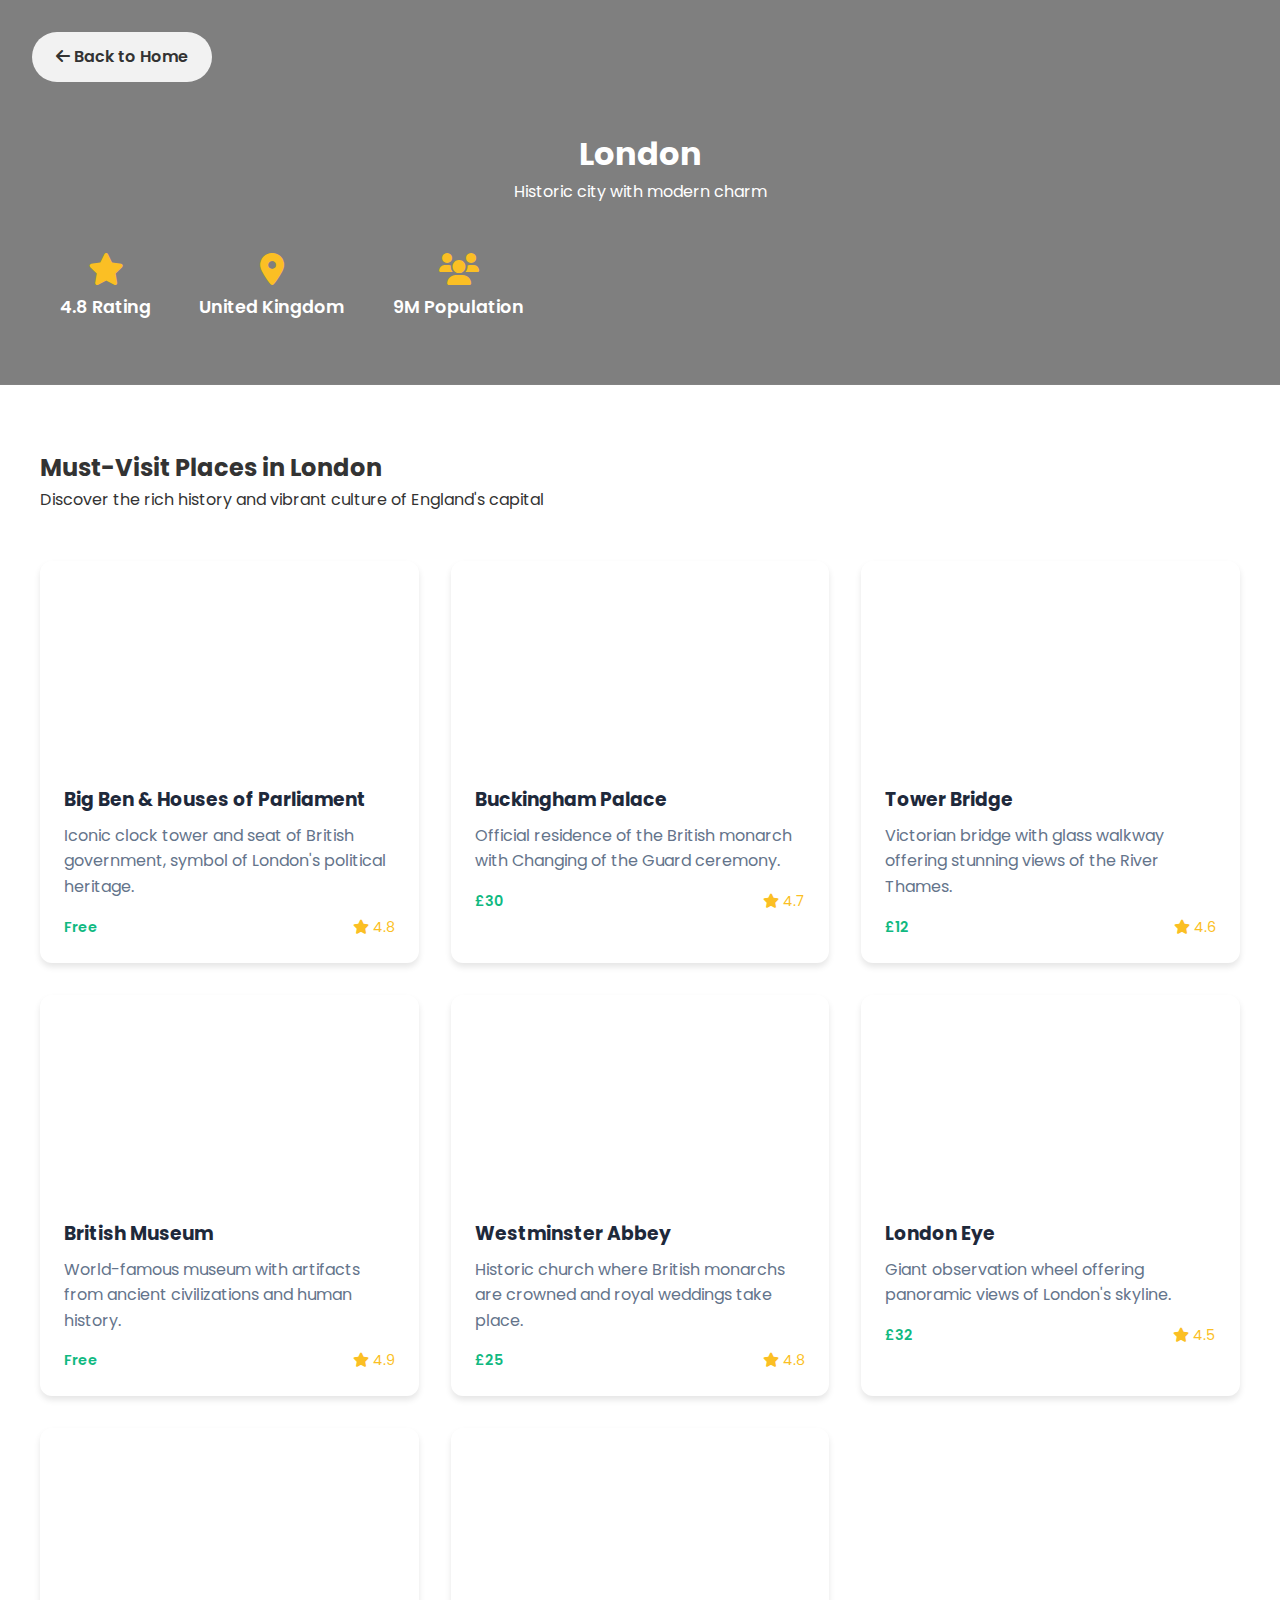
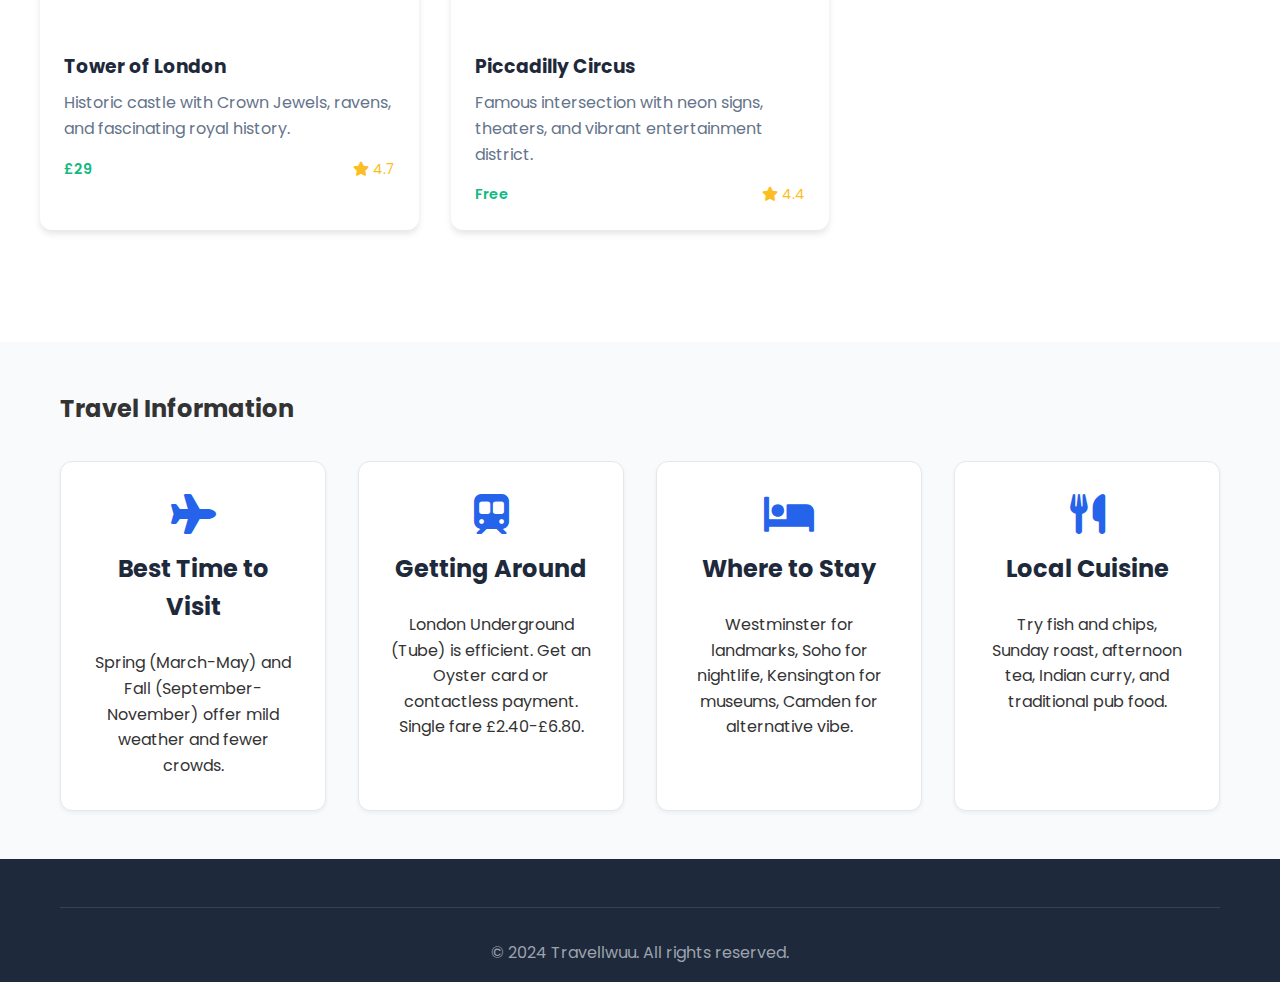
<file: london.html>
<!DOCTYPE html>
<html lang="en">
<head>
    <meta charset="UTF-8">
    <meta name="viewport" content="width=device-width, initial-scale=1.0">
    <title>London - Travellwuu</title>
    <link rel="stylesheet" href="../styles.css">
    <link href="https://fonts.googleapis.com/css2?family=Poppins:wght@300;400;500;600;700&display=swap" rel="stylesheet">
    <link rel="stylesheet" href="https://cdnjs.cloudflare.com/ajax/libs/font-awesome/6.0.0/css/all.min.css">
    <style>
        .destination-hero {
            background: linear-gradient(rgba(0,0,0,0.5), rgba(0,0,0,0.5)), 
                        url('https://images.unsplash.com/photo-1513635269975-59663e0ac1ad?w=1200&h=600&fit=crop');
            background-size: cover;
            background-position: center;
            color: white;
            padding: 8rem 0 4rem;
            text-align: center;
        }
        
        .back-btn {
            position: absolute;
            top: 2rem;
            left: 2rem;
            background: rgba(255,255,255,0.9);
            color: #333;
            padding: 0.75rem 1.5rem;
            border-radius: 25px;
            text-decoration: none;
            font-weight: 600;
            transition: all 0.3s ease;
        }
        
        .back-btn:hover {
            background: white;
            transform: translateY(-2px);
        }
        
        .places-grid {
            display: grid;
            grid-template-columns: repeat(auto-fit, minmax(300px, 1fr));
            gap: 2rem;
            margin: 3rem 0;
        }
        
        .place-card {
            background: white;
            border-radius: 12px;
            overflow: hidden;
            box-shadow: 0 4px 6px rgba(0,0,0,0.1);
            transition: transform 0.3s ease;
        }
        
        .place-card:hover {
            transform: translateY(-5px);
        }
        
        .place-image {
            height: 200px;
            background-size: cover;
            background-position: center;
        }
        
        .place-content {
            padding: 1.5rem;
        }
        
        .place-content h3 {
            color: #1e293b;
            margin-bottom: 0.5rem;
        }
        
        .place-content p {
            color: #64748b;
            margin-bottom: 1rem;
        }
        
        .place-meta {
            display: flex;
            justify-content: space-between;
            align-items: center;
            font-size: 0.9rem;
        }
        
        .price {
            color: #10b981;
            font-weight: 600;
        }
        
        .rating {
            color: #fbbf24;
        }
        
        .info-section {
            background: #f8fafc;
            padding: 3rem 0;
        }
        
        .info-grid {
            display: grid;
            grid-template-columns: repeat(auto-fit, minmax(250px, 1fr));
            gap: 2rem;
            margin-top: 2rem;
        }
        
        .info-card {
            background: white;
            padding: 2rem;
            border-radius: 12px;
            text-align: center;
            box-shadow: 0 2px 4px rgba(0,0,0,0.05);
        }
        
        .info-card i {
            font-size: 2.5rem;
            color: #2563eb;
            margin-bottom: 1rem;
        }
    </style>
</head>
<body>
    <div class="destination-hero">
        <a href="../index.html" class="back-btn">
            <i class="fas fa-arrow-left"></i> Back to Home
        </a>
        <div class="container">
            <h1>London</h1>
            <p>Historic city with modern charm</p>
            <div class="hero-stats">
                <div class="stat">
                    <i class="fas fa-star"></i>
                    <span>4.8 Rating</span>
                </div>
                <div class="stat">
                    <i class="fas fa-map-marker-alt"></i>
                    <span>United Kingdom</span>
                </div>
                <div class="stat">
                    <i class="fas fa-users"></i>
                    <span>9M Population</span>
                </div>
            </div>
        </div>
    </div>

    <section class="container" style="padding: 4rem 0;">
        <h2>Must-Visit Places in London</h2>
        <p>Discover the rich history and vibrant culture of England's capital</p>
        
        <div class="places-grid">
            <div class="place-card">
                <div class="place-image" style="background-image: url('https://images.unsplash.com/photo-1513635269975-59663e0ac1ad?w=400&h=300&fit=crop');"></div>
                <div class="place-content">
                    <h3>Big Ben & Houses of Parliament</h3>
                    <p>Iconic clock tower and seat of British government, symbol of London's political heritage.</p>
                    <div class="place-meta">
                        <span class="price">Free</span>
                        <span class="rating"><i class="fas fa-star"></i> 4.8</span>
                    </div>
                </div>
            </div>

            <div class="place-card">
                <div class="place-image" style="background-image: url('https://images.unsplash.com/photo-1502602898534-47d1c0c0b131?w=400&h=300&fit=crop');"></div>
                <div class="place-content">
                    <h3>Buckingham Palace</h3>
                    <p>Official residence of the British monarch with Changing of the Guard ceremony.</p>
                    <div class="place-meta">
                        <span class="price">£30</span>
                        <span class="rating"><i class="fas fa-star"></i> 4.7</span>
                    </div>
                </div>
            </div>

            <div class="place-card">
                <div class="place-image" style="background-image: url('https://images.unsplash.com/photo-1540959733332-eab4deabeeaf?w=400&h=300&fit=crop');"></div>
                <div class="place-content">
                    <h3>Tower Bridge</h3>
                    <p>Victorian bridge with glass walkway offering stunning views of the River Thames.</p>
                    <div class="place-meta">
                        <span class="price">£12</span>
                        <span class="rating"><i class="fas fa-star"></i> 4.6</span>
                    </div>
                </div>
            </div>

            <div class="place-card">
                <div class="place-image" style="background-image: url('https://images.unsplash.com/photo-1499856871958-5b9627545d1a?w=400&h=300&fit=crop');"></div>
                <div class="place-content">
                    <h3>British Museum</h3>
                    <p>World-famous museum with artifacts from ancient civilizations and human history.</p>
                    <div class="place-meta">
                        <span class="price">Free</span>
                        <span class="rating"><i class="fas fa-star"></i> 4.9</span>
                    </div>
                </div>
            </div>

            <div class="place-card">
                <div class="place-image" style="background-image: url('https://images.unsplash.com/photo-1506905925346-21bda4d32df4?w=400&h=300&fit=crop');"></div>
                <div class="place-content">
                    <h3>Westminster Abbey</h3>
                    <p>Historic church where British monarchs are crowned and royal weddings take place.</p>
                    <div class="place-meta">
                        <span class="price">£25</span>
                        <span class="rating"><i class="fas fa-star"></i> 4.8</span>
                    </div>
                </div>
            </div>

            <div class="place-card">
                <div class="place-image" style="background-image: url('https://images.unsplash.com/photo-1511739001486-6bfe10ce785f?w=400&h=300&fit=crop');"></div>
                <div class="place-content">
                    <h3>London Eye</h3>
                    <p>Giant observation wheel offering panoramic views of London's skyline.</p>
                    <div class="place-meta">
                        <span class="price">£32</span>
                        <span class="rating"><i class="fas fa-star"></i> 4.5</span>
                    </div>
                </div>
            </div>

            <div class="place-card">
                <div class="place-image" style="background-image: url('https://images.unsplash.com/photo-1541961017774-22349e4a1262?w=400&h=300&fit=crop');"></div>
                <div class="place-content">
                    <h3>Tower of London</h3>
                    <p>Historic castle with Crown Jewels, ravens, and fascinating royal history.</p>
                    <div class="place-meta">
                        <span class="price">£29</span>
                        <span class="rating"><i class="fas fa-star"></i> 4.7</span>
                    </div>
                </div>
            </div>

            <div class="place-card">
                <div class="place-image" style="background-image: url('https://images.unsplash.com/photo-1499856871958-5b9627545d1a?w=400&h=300&fit=crop');"></div>
                <div class="place-content">
                    <h3>Piccadilly Circus</h3>
                    <p>Famous intersection with neon signs, theaters, and vibrant entertainment district.</p>
                    <div class="place-meta">
                        <span class="price">Free</span>
                        <span class="rating"><i class="fas fa-star"></i> 4.4</span>
                    </div>
                </div>
            </div>
        </div>
    </section>

    <section class="info-section">
        <div class="container">
            <h2>Travel Information</h2>
            <div class="info-grid">
                <div class="info-card">
                    <i class="fas fa-plane"></i>
                    <h3>Best Time to Visit</h3>
                    <p>Spring (March-May) and Fall (September-November) offer mild weather and fewer crowds.</p>
                </div>
                <div class="info-card">
                    <i class="fas fa-subway"></i>
                    <h3>Getting Around</h3>
                    <p>London Underground (Tube) is efficient. Get an Oyster card or contactless payment. Single fare £2.40-£6.80.</p>
                </div>
                <div class="info-card">
                    <i class="fas fa-bed"></i>
                    <h3>Where to Stay</h3>
                    <p>Westminster for landmarks, Soho for nightlife, Kensington for museums, Camden for alternative vibe.</p>
                </div>
                <div class="info-card">
                    <i class="fas fa-utensils"></i>
                    <h3>Local Cuisine</h3>
                    <p>Try fish and chips, Sunday roast, afternoon tea, Indian curry, and traditional pub food.</p>
                </div>
            </div>
        </div>
    </section>

    <footer class="footer">
        <div class="container">
            <div class="footer-bottom">
                <p>&copy; 2024 Travellwuu. All rights reserved.</p>
            </div>
        </div>
    </footer>
</body>
</html>
</file>
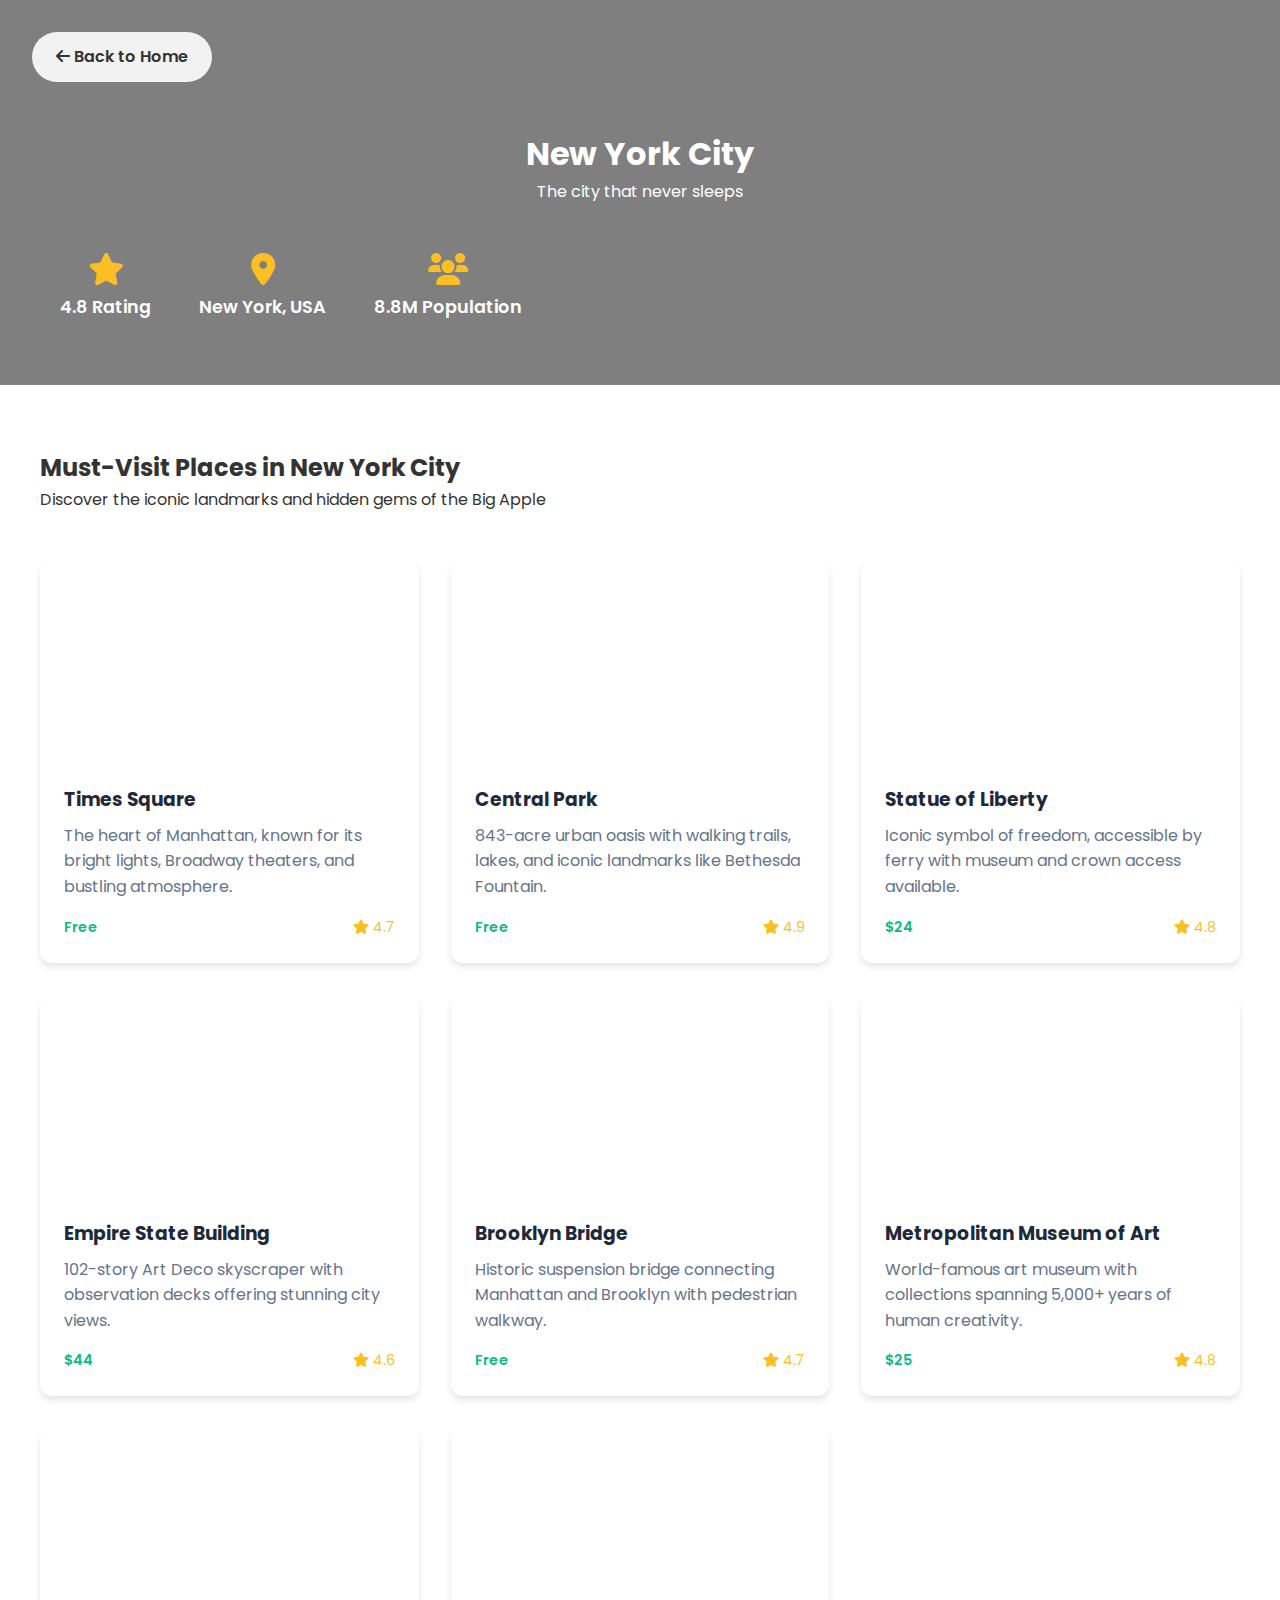
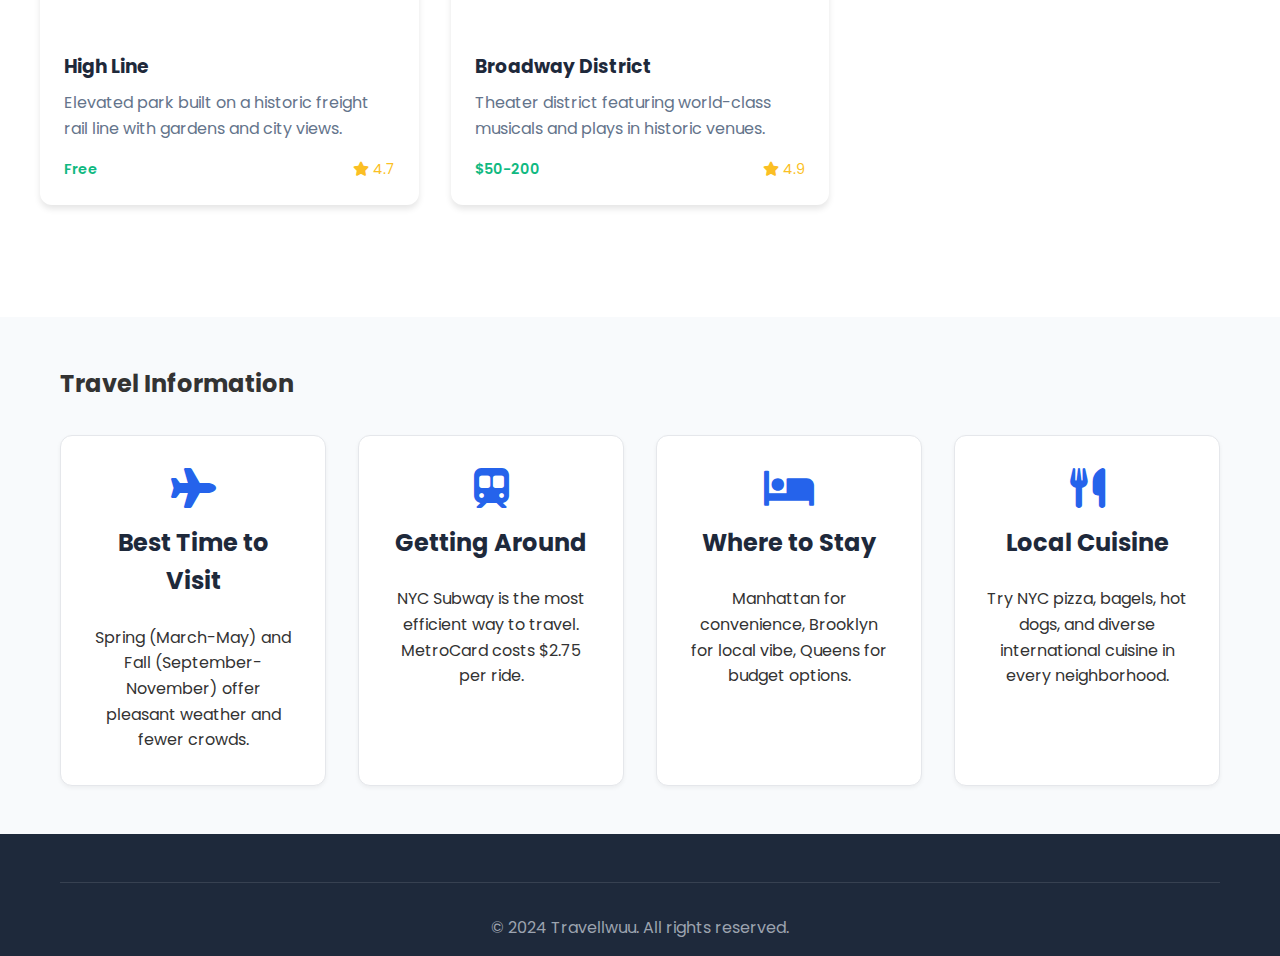
<file: new-york.html>
<!DOCTYPE html>
<html lang="en">
<head>
    <meta charset="UTF-8">
    <meta name="viewport" content="width=device-width, initial-scale=1.0">
    <title>New York City - Travellwuu</title>
    <link rel="stylesheet" href="../styles.css">
    <link href="https://fonts.googleapis.com/css2?family=Poppins:wght@300;400;500;600;700&display=swap" rel="stylesheet">
    <link rel="stylesheet" href="https://cdnjs.cloudflare.com/ajax/libs/font-awesome/6.0.0/css/all.min.css">
    <style>
        .destination-hero {
            background: linear-gradient(rgba(0,0,0,0.5), rgba(0,0,0,0.5)), 
                        url('https://images.unsplash.com/photo-1496442226666-8d4d0e62e6e9?w=1200&h=600&fit=crop');
            background-size: cover;
            background-position: center;
            color: white;
            padding: 8rem 0 4rem;
            text-align: center;
        }
        
        .back-btn {
            position: absolute;
            top: 2rem;
            left: 2rem;
            background: rgba(255,255,255,0.9);
            color: #333;
            padding: 0.75rem 1.5rem;
            border-radius: 25px;
            text-decoration: none;
            font-weight: 600;
            transition: all 0.3s ease;
        }
        
        .back-btn:hover {
            background: white;
            transform: translateY(-2px);
        }
        
        .places-grid {
            display: grid;
            grid-template-columns: repeat(auto-fit, minmax(300px, 1fr));
            gap: 2rem;
            margin: 3rem 0;
        }
        
        .place-card {
            background: white;
            border-radius: 12px;
            overflow: hidden;
            box-shadow: 0 4px 6px rgba(0,0,0,0.1);
            transition: transform 0.3s ease;
        }
        
        .place-card:hover {
            transform: translateY(-5px);
        }
        
        .place-image {
            height: 200px;
            background-size: cover;
            background-position: center;
        }
        
        .place-content {
            padding: 1.5rem;
        }
        
        .place-content h3 {
            color: #1e293b;
            margin-bottom: 0.5rem;
        }
        
        .place-content p {
            color: #64748b;
            margin-bottom: 1rem;
        }
        
        .place-meta {
            display: flex;
            justify-content: space-between;
            align-items: center;
            font-size: 0.9rem;
        }
        
        .price {
            color: #10b981;
            font-weight: 600;
        }
        
        .rating {
            color: #fbbf24;
        }
        
        .info-section {
            background: #f8fafc;
            padding: 3rem 0;
        }
        
        .info-grid {
            display: grid;
            grid-template-columns: repeat(auto-fit, minmax(250px, 1fr));
            gap: 2rem;
            margin-top: 2rem;
        }
        
        .info-card {
            background: white;
            padding: 2rem;
            border-radius: 12px;
            text-align: center;
            box-shadow: 0 2px 4px rgba(0,0,0,0.05);
        }
        
        .info-card i {
            font-size: 2.5rem;
            color: #2563eb;
            margin-bottom: 1rem;
        }
    </style>
</head>
<body>
    <div class="destination-hero">
        <a href="../index.html" class="back-btn">
            <i class="fas fa-arrow-left"></i> Back to Home
        </a>
        <div class="container">
            <h1>New York City</h1>
            <p>The city that never sleeps</p>
            <div class="hero-stats">
                <div class="stat">
                    <i class="fas fa-star"></i>
                    <span>4.8 Rating</span>
                </div>
                <div class="stat">
                    <i class="fas fa-map-marker-alt"></i>
                    <span>New York, USA</span>
                </div>
                <div class="stat">
                    <i class="fas fa-users"></i>
                    <span>8.8M Population</span>
                </div>
            </div>
        </div>
    </div>

    <section class="container" style="padding: 4rem 0;">
        <h2>Must-Visit Places in New York City</h2>
        <p>Discover the iconic landmarks and hidden gems of the Big Apple</p>
        
        <div class="places-grid">
            <div class="place-card">
                <div class="place-image" style="background-image: url('https://images.unsplash.com/photo-1496442226666-8d4d0e62e6e9?w=400&h=300&fit=crop');"></div>
                <div class="place-content">
                    <h3>Times Square</h3>
                    <p>The heart of Manhattan, known for its bright lights, Broadway theaters, and bustling atmosphere.</p>
                    <div class="place-meta">
                        <span class="price">Free</span>
                        <span class="rating"><i class="fas fa-star"></i> 4.7</span>
                    </div>
                </div>
            </div>

            <div class="place-card">
                <div class="place-image" style="background-image: url('https://images.unsplash.com/photo-1502602898534-47d1c0c0b131?w=400&h=300&fit=crop');"></div>
                <div class="place-content">
                    <h3>Central Park</h3>
                    <p>843-acre urban oasis with walking trails, lakes, and iconic landmarks like Bethesda Fountain.</p>
                    <div class="place-meta">
                        <span class="price">Free</span>
                        <span class="rating"><i class="fas fa-star"></i> 4.9</span>
                    </div>
                </div>
            </div>

            <div class="place-card">
                <div class="place-image" style="background-image: url('https://images.unsplash.com/photo-1552832230-c0197dd311b5?w=400&h=300&fit=crop');"></div>
                <div class="place-content">
                    <h3>Statue of Liberty</h3>
                    <p>Iconic symbol of freedom, accessible by ferry with museum and crown access available.</p>
                    <div class="place-meta">
                        <span class="price">$24</span>
                        <span class="rating"><i class="fas fa-star"></i> 4.8</span>
                    </div>
                </div>
            </div>

            <div class="place-card">
                <div class="place-image" style="background-image: url('https://images.unsplash.com/photo-1513635269975-59663e0ac1ad?w=400&h=300&fit=crop');"></div>
                <div class="place-content">
                    <h3>Empire State Building</h3>
                    <p>102-story Art Deco skyscraper with observation decks offering stunning city views.</p>
                    <div class="place-meta">
                        <span class="price">$44</span>
                        <span class="rating"><i class="fas fa-star"></i> 4.6</span>
                    </div>
                </div>
            </div>

            <div class="place-card">
                <div class="place-image" style="background-image: url('https://images.unsplash.com/photo-1540959733332-eab4deabeeaf?w=400&h=300&fit=crop');"></div>
                <div class="place-content">
                    <h3>Brooklyn Bridge</h3>
                    <p>Historic suspension bridge connecting Manhattan and Brooklyn with pedestrian walkway.</p>
                    <div class="place-meta">
                        <span class="price">Free</span>
                        <span class="rating"><i class="fas fa-star"></i> 4.7</span>
                    </div>
                </div>
            </div>

            <div class="place-card">
                <div class="place-image" style="background-image: url('https://images.unsplash.com/photo-1506973035872-a4ec16b8e8d9?w=400&h=300&fit=crop');"></div>
                <div class="place-content">
                    <h3>Metropolitan Museum of Art</h3>
                    <p>World-famous art museum with collections spanning 5,000+ years of human creativity.</p>
                    <div class="place-meta">
                        <span class="price">$25</span>
                        <span class="rating"><i class="fas fa-star"></i> 4.8</span>
                    </div>
                </div>
            </div>

            <div class="place-card">
                <div class="place-image" style="background-image: url('https://images.unsplash.com/photo-1512453979798-5ea266f8880c?w=400&h=300&fit=crop');"></div>
                <div class="place-content">
                    <h3>High Line</h3>
                    <p>Elevated park built on a historic freight rail line with gardens and city views.</p>
                    <div class="place-meta">
                        <span class="price">Free</span>
                        <span class="rating"><i class="fas fa-star"></i> 4.7</span>
                    </div>
                </div>
            </div>

            <div class="place-card">
                <div class="place-image" style="background-image: url('https://images.unsplash.com/photo-1488646953014-85cb44e25828?w=400&h=300&fit=crop');"></div>
                <div class="place-content">
                    <h3>Broadway District</h3>
                    <p>Theater district featuring world-class musicals and plays in historic venues.</p>
                    <div class="place-meta">
                        <span class="price">$50-200</span>
                        <span class="rating"><i class="fas fa-star"></i> 4.9</span>
                    </div>
                </div>
            </div>
        </div>
    </section>

    <section class="info-section">
        <div class="container">
            <h2>Travel Information</h2>
            <div class="info-grid">
                <div class="info-card">
                    <i class="fas fa-plane"></i>
                    <h3>Best Time to Visit</h3>
                    <p>Spring (March-May) and Fall (September-November) offer pleasant weather and fewer crowds.</p>
                </div>
                <div class="info-card">
                    <i class="fas fa-subway"></i>
                    <h3>Getting Around</h3>
                    <p>NYC Subway is the most efficient way to travel. MetroCard costs $2.75 per ride.</p>
                </div>
                <div class="info-card">
                    <i class="fas fa-bed"></i>
                    <h3>Where to Stay</h3>
                    <p>Manhattan for convenience, Brooklyn for local vibe, Queens for budget options.</p>
                </div>
                <div class="info-card">
                    <i class="fas fa-utensils"></i>
                    <h3>Local Cuisine</h3>
                    <p>Try NYC pizza, bagels, hot dogs, and diverse international cuisine in every neighborhood.</p>
                </div>
            </div>
        </div>
    </section>

    <footer class="footer">
        <div class="container">
            <div class="footer-bottom">
                <p>&copy; 2024 Travellwuu. All rights reserved.</p>
            </div>
        </div>
    </footer>
</body>
</html>
</file>
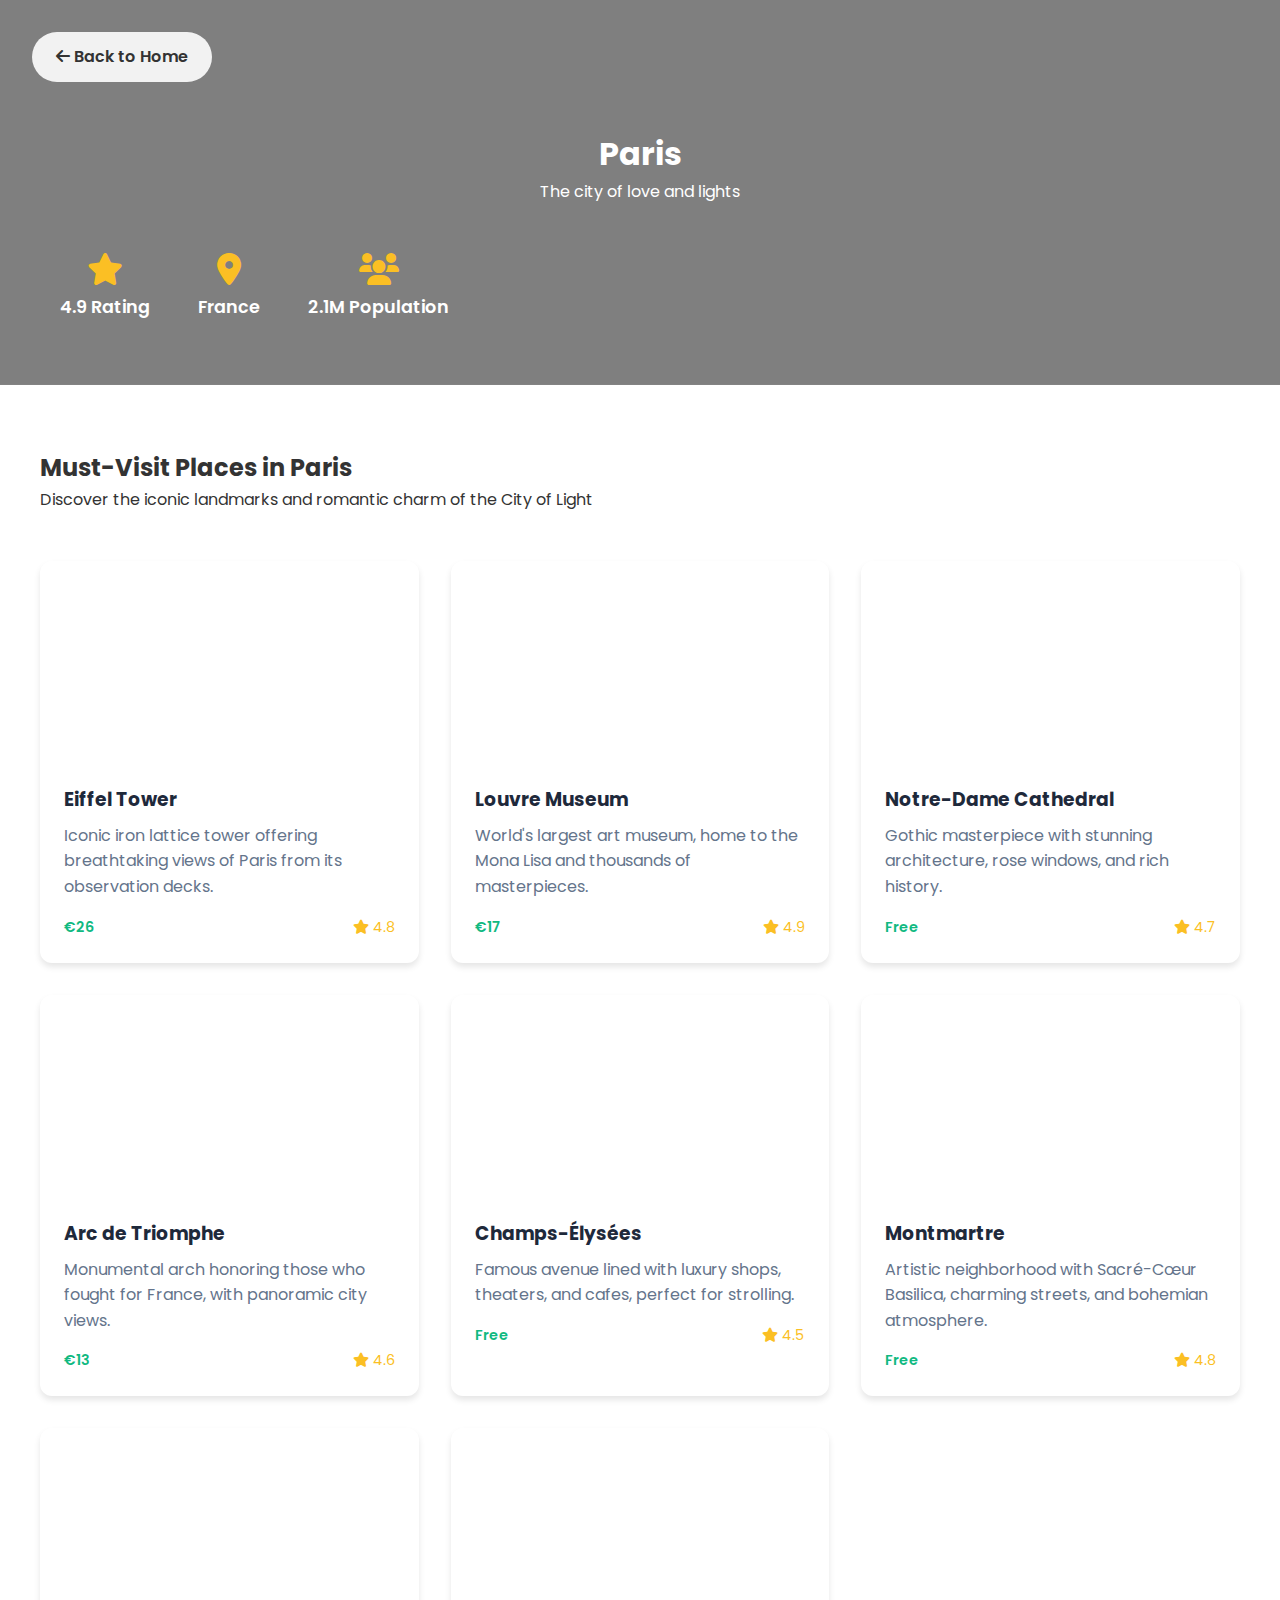
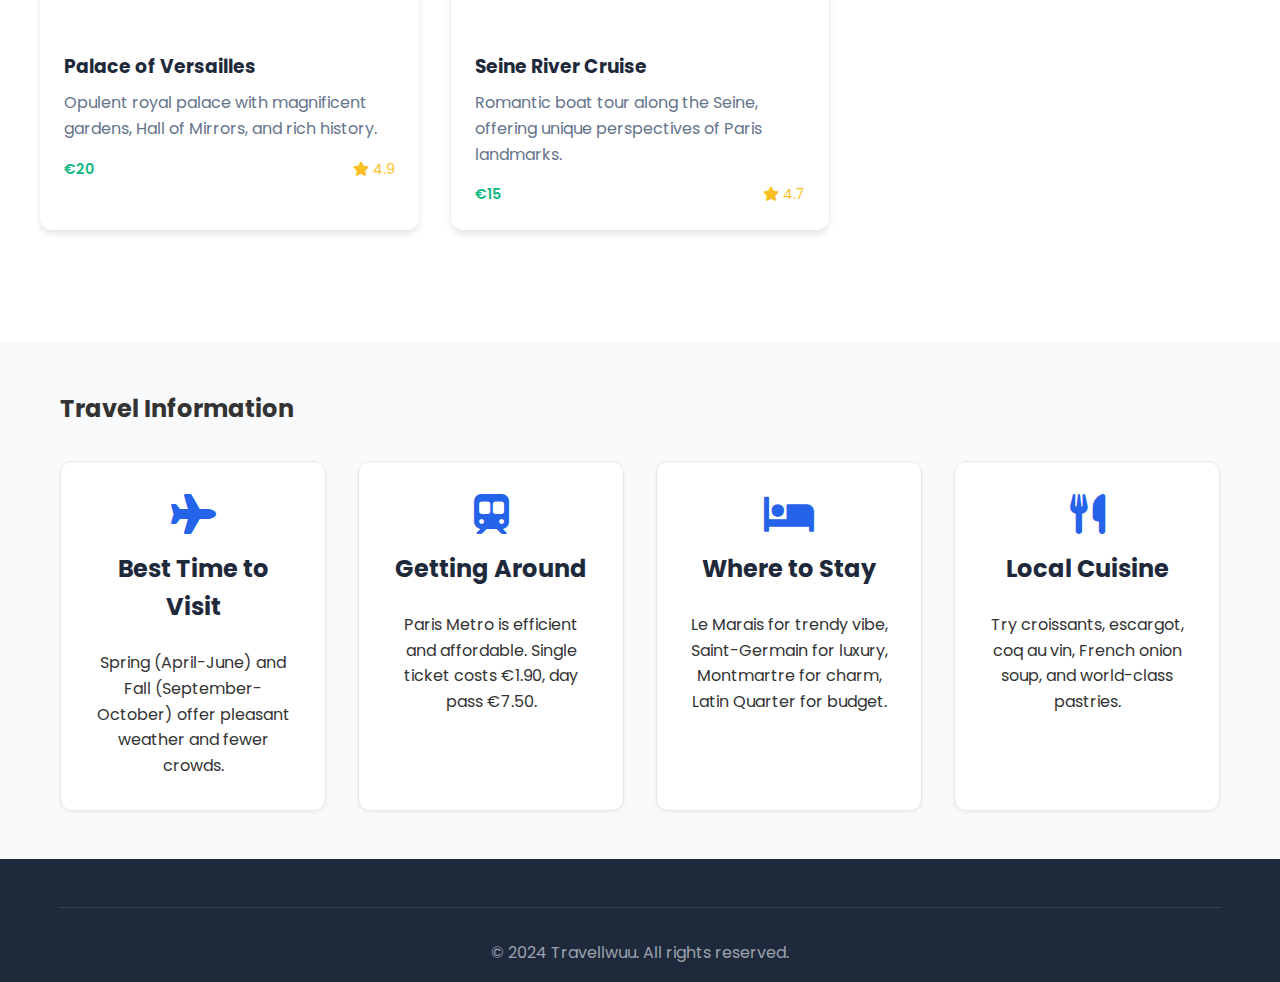
<file: paris.html>
<!DOCTYPE html>
<html lang="en">
<head>
    <meta charset="UTF-8">
    <meta name="viewport" content="width=device-width, initial-scale=1.0">
    <title>Paris - Travellwuu</title>
    <link rel="stylesheet" href="../styles.css">
    <link href="https://fonts.googleapis.com/css2?family=Poppins:wght@300;400;500;600;700&display=swap" rel="stylesheet">
    <link rel="stylesheet" href="https://cdnjs.cloudflare.com/ajax/libs/font-awesome/6.0.0/css/all.min.css">
    <style>
        .destination-hero {
            background: linear-gradient(rgba(0,0,0,0.5), rgba(0,0,0,0.5)), 
                        url('https://images.unsplash.com/photo-1502602898534-47d1c0c0b131?w=1200&h=600&fit=crop');
            background-size: cover;
            background-position: center;
            color: white;
            padding: 8rem 0 4rem;
            text-align: center;
        }
        
        .back-btn {
            position: absolute;
            top: 2rem;
            left: 2rem;
            background: rgba(255,255,255,0.9);
            color: #333;
            padding: 0.75rem 1.5rem;
            border-radius: 25px;
            text-decoration: none;
            font-weight: 600;
            transition: all 0.3s ease;
        }
        
        .back-btn:hover {
            background: white;
            transform: translateY(-2px);
        }
        
        .places-grid {
            display: grid;
            grid-template-columns: repeat(auto-fit, minmax(300px, 1fr));
            gap: 2rem;
            margin: 3rem 0;
        }
        
        .place-card {
            background: white;
            border-radius: 12px;
            overflow: hidden;
            box-shadow: 0 4px 6px rgba(0,0,0,0.1);
            transition: transform 0.3s ease;
        }
        
        .place-card:hover {
            transform: translateY(-5px);
        }
        
        .place-image {
            height: 200px;
            background-size: cover;
            background-position: center;
        }
        
        .place-content {
            padding: 1.5rem;
        }
        
        .place-content h3 {
            color: #1e293b;
            margin-bottom: 0.5rem;
        }
        
        .place-content p {
            color: #64748b;
            margin-bottom: 1rem;
        }
        
        .place-meta {
            display: flex;
            justify-content: space-between;
            align-items: center;
            font-size: 0.9rem;
        }
        
        .price {
            color: #10b981;
            font-weight: 600;
        }
        
        .rating {
            color: #fbbf24;
        }
        
        .info-section {
            background: #f8fafc;
            padding: 3rem 0;
        }
        
        .info-grid {
            display: grid;
            grid-template-columns: repeat(auto-fit, minmax(250px, 1fr));
            gap: 2rem;
            margin-top: 2rem;
        }
        
        .info-card {
            background: white;
            padding: 2rem;
            border-radius: 12px;
            text-align: center;
            box-shadow: 0 2px 4px rgba(0,0,0,0.05);
        }
        
        .info-card i {
            font-size: 2.5rem;
            color: #2563eb;
            margin-bottom: 1rem;
        }
    </style>
</head>
<body>
    <div class="destination-hero">
        <a href="../index.html" class="back-btn">
            <i class="fas fa-arrow-left"></i> Back to Home
        </a>
        <div class="container">
            <h1>Paris</h1>
            <p>The city of love and lights</p>
            <div class="hero-stats">
                <div class="stat">
                    <i class="fas fa-star"></i>
                    <span>4.9 Rating</span>
                </div>
                <div class="stat">
                    <i class="fas fa-map-marker-alt"></i>
                    <span>France</span>
                </div>
                <div class="stat">
                    <i class="fas fa-users"></i>
                    <span>2.1M Population</span>
                </div>
            </div>
        </div>
    </div>

    <section class="container" style="padding: 4rem 0;">
        <h2>Must-Visit Places in Paris</h2>
        <p>Discover the iconic landmarks and romantic charm of the City of Light</p>
        
        <div class="places-grid">
            <div class="place-card">
                <div class="place-image" style="background-image: url('https://images.unsplash.com/photo-1511739001486-6bfe10ce785f?w=400&h=300&fit=crop');"></div>
                <div class="place-content">
                    <h3>Eiffel Tower</h3>
                    <p>Iconic iron lattice tower offering breathtaking views of Paris from its observation decks.</p>
                    <div class="place-meta">
                        <span class="price">€26</span>
                        <span class="rating"><i class="fas fa-star"></i> 4.8</span>
                    </div>
                </div>
            </div>

            <div class="place-card">
                <div class="place-image" style="background-image: url('https://images.unsplash.com/photo-1541961017774-22349e4a1262?w=400&h=300&fit=crop');"></div>
                <div class="place-content">
                    <h3>Louvre Museum</h3>
                    <p>World's largest art museum, home to the Mona Lisa and thousands of masterpieces.</p>
                    <div class="place-meta">
                        <span class="price">€17</span>
                        <span class="rating"><i class="fas fa-star"></i> 4.9</span>
                    </div>
                </div>
            </div>

            <div class="place-card">
                <div class="place-image" style="background-image: url('https://images.unsplash.com/photo-1502602898534-47d1c0c0b131?w=400&h=300&fit=crop');"></div>
                <div class="place-content">
                    <h3>Notre-Dame Cathedral</h3>
                    <p>Gothic masterpiece with stunning architecture, rose windows, and rich history.</p>
                    <div class="place-meta">
                        <span class="price">Free</span>
                        <span class="rating"><i class="fas fa-star"></i> 4.7</span>
                    </div>
                </div>
            </div>

            <div class="place-card">
                <div class="place-image" style="background-image: url('https://images.unsplash.com/photo-1499856871958-5b9627545d1a?w=400&h=300&fit=crop');"></div>
                <div class="place-content">
                    <h3>Arc de Triomphe</h3>
                    <p>Monumental arch honoring those who fought for France, with panoramic city views.</p>
                    <div class="place-meta">
                        <span class="price">€13</span>
                        <span class="rating"><i class="fas fa-star"></i> 4.6</span>
                    </div>
                </div>
            </div>

            <div class="place-card">
                <div class="place-image" style="background-image: url('https://images.unsplash.com/photo-1506905925346-21bda4d32df4?w=400&h=300&fit=crop');"></div>
                <div class="place-content">
                    <h3>Champs-Élysées</h3>
                    <p>Famous avenue lined with luxury shops, theaters, and cafes, perfect for strolling.</p>
                    <div class="place-meta">
                        <span class="price">Free</span>
                        <span class="rating"><i class="fas fa-star"></i> 4.5</span>
                    </div>
                </div>
            </div>

            <div class="place-card">
                <div class="place-image" style="background-image: url('https://images.unsplash.com/photo-1511739001486-6bfe10ce785f?w=400&h=300&fit=crop');"></div>
                <div class="place-content">
                    <h3>Montmartre</h3>
                    <p>Artistic neighborhood with Sacré-Cœur Basilica, charming streets, and bohemian atmosphere.</p>
                    <div class="place-meta">
                        <span class="price">Free</span>
                        <span class="rating"><i class="fas fa-star"></i> 4.8</span>
                    </div>
                </div>
            </div>

            <div class="place-card">
                <div class="place-image" style="background-image: url('https://images.unsplash.com/photo-1541961017774-22349e4a1262?w=400&h=300&fit=crop');"></div>
                <div class="place-content">
                    <h3>Palace of Versailles</h3>
                    <p>Opulent royal palace with magnificent gardens, Hall of Mirrors, and rich history.</p>
                    <div class="place-meta">
                        <span class="price">€20</span>
                        <span class="rating"><i class="fas fa-star"></i> 4.9</span>
                    </div>
                </div>
            </div>

            <div class="place-card">
                <div class="place-image" style="background-image: url('https://images.unsplash.com/photo-1499856871958-5b9627545d1a?w=400&h=300&fit=crop');"></div>
                <div class="place-content">
                    <h3>Seine River Cruise</h3>
                    <p>Romantic boat tour along the Seine, offering unique perspectives of Paris landmarks.</p>
                    <div class="place-meta">
                        <span class="price">€15</span>
                        <span class="rating"><i class="fas fa-star"></i> 4.7</span>
                    </div>
                </div>
            </div>
        </div>
    </section>

    <section class="info-section">
        <div class="container">
            <h2>Travel Information</h2>
            <div class="info-grid">
                <div class="info-card">
                    <i class="fas fa-plane"></i>
                    <h3>Best Time to Visit</h3>
                    <p>Spring (April-June) and Fall (September-October) offer pleasant weather and fewer crowds.</p>
                </div>
                <div class="info-card">
                    <i class="fas fa-subway"></i>
                    <h3>Getting Around</h3>
                    <p>Paris Metro is efficient and affordable. Single ticket costs €1.90, day pass €7.50.</p>
                </div>
                <div class="info-card">
                    <i class="fas fa-bed"></i>
                    <h3>Where to Stay</h3>
                    <p>Le Marais for trendy vibe, Saint-Germain for luxury, Montmartre for charm, Latin Quarter for budget.</p>
                </div>
                <div class="info-card">
                    <i class="fas fa-utensils"></i>
                    <h3>Local Cuisine</h3>
                    <p>Try croissants, escargot, coq au vin, French onion soup, and world-class pastries.</p>
                </div>
            </div>
        </div>
    </section>

    <footer class="footer">
        <div class="container">
            <div class="footer-bottom">
                <p>&copy; 2024 Travellwuu. All rights reserved.</p>
            </div>
        </div>
    </footer>
</body>
</html>
</file>
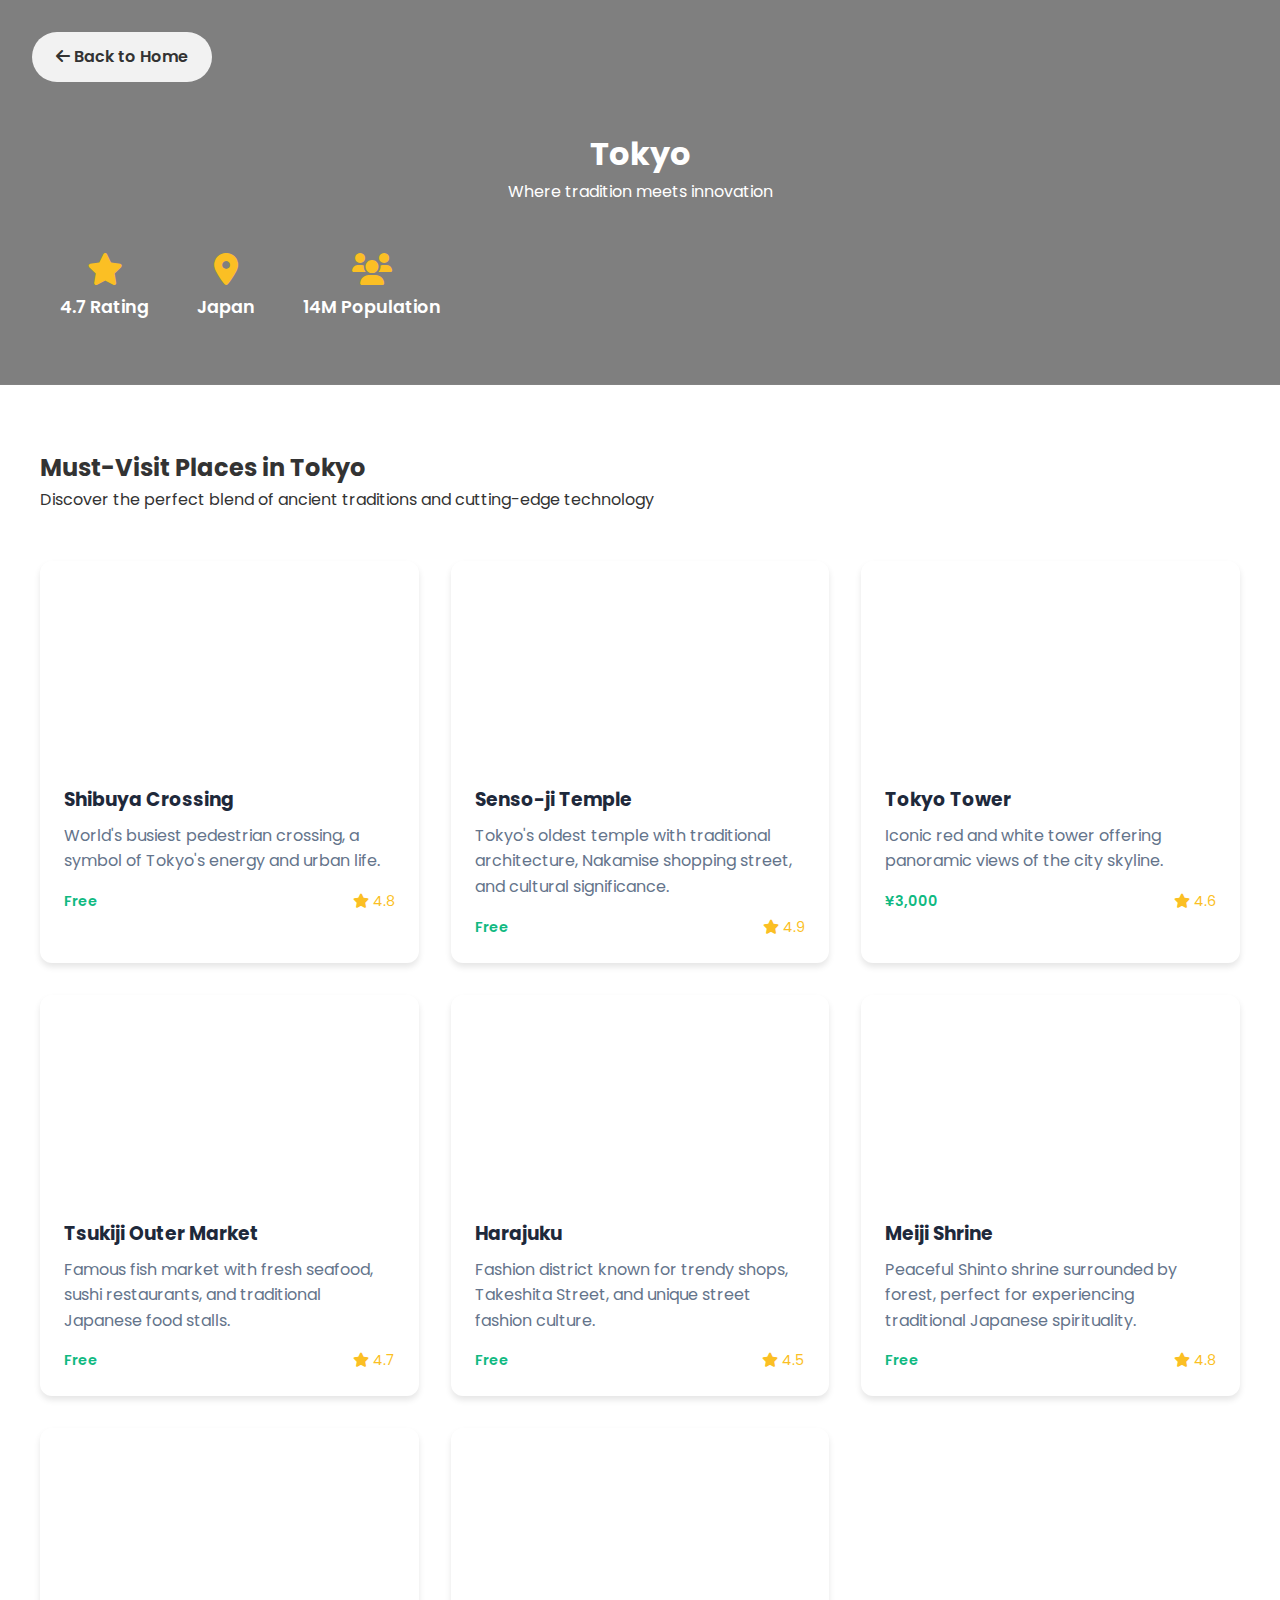
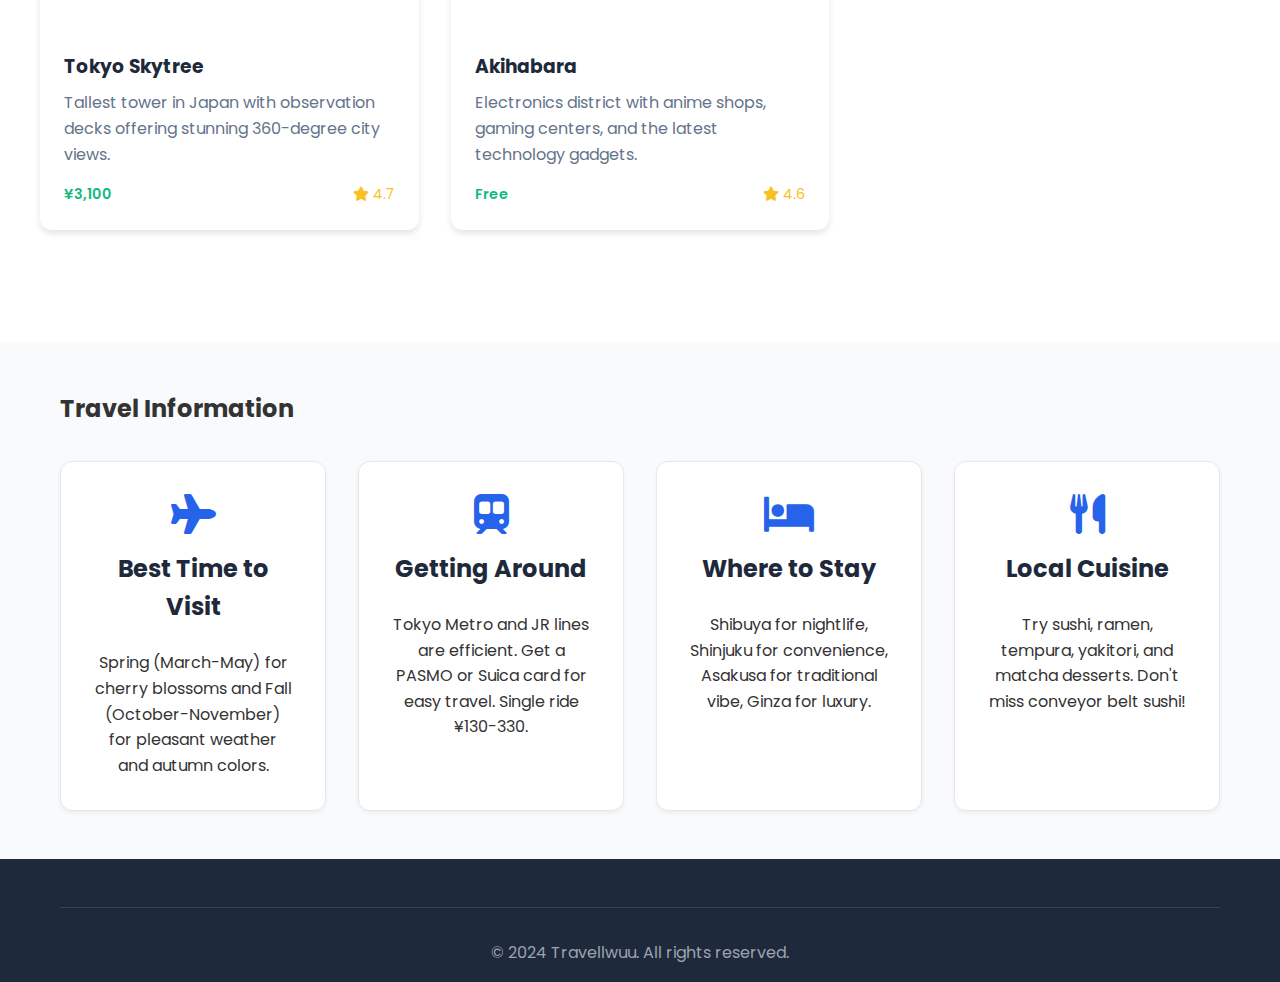
<file: tokyo.html>
<!DOCTYPE html>
<html lang="en">
<head>
    <meta charset="UTF-8">
    <meta name="viewport" content="width=device-width, initial-scale=1.0">
    <title>Tokyo - Travellwuu</title>
    <link rel="stylesheet" href="../styles.css">
    <link href="https://fonts.googleapis.com/css2?family=Poppins:wght@300;400;500;600;700&display=swap" rel="stylesheet">
    <link rel="stylesheet" href="https://cdnjs.cloudflare.com/ajax/libs/font-awesome/6.0.0/css/all.min.css">
    <style>
        .destination-hero {
            background: linear-gradient(rgba(0,0,0,0.5), rgba(0,0,0,0.5)), 
                        url('https://images.unsplash.com/photo-1540959733332-eab4deabeeaf?w=1200&h=600&fit=crop');
            background-size: cover;
            background-position: center;
            color: white;
            padding: 8rem 0 4rem;
            text-align: center;
        }
        
        .back-btn {
            position: absolute;
            top: 2rem;
            left: 2rem;
            background: rgba(255,255,255,0.9);
            color: #333;
            padding: 0.75rem 1.5rem;
            border-radius: 25px;
            text-decoration: none;
            font-weight: 600;
            transition: all 0.3s ease;
        }
        
        .back-btn:hover {
            background: white;
            transform: translateY(-2px);
        }
        
        .places-grid {
            display: grid;
            grid-template-columns: repeat(auto-fit, minmax(300px, 1fr));
            gap: 2rem;
            margin: 3rem 0;
        }
        
        .place-card {
            background: white;
            border-radius: 12px;
            overflow: hidden;
            box-shadow: 0 4px 6px rgba(0,0,0,0.1);
            transition: transform 0.3s ease;
        }
        
        .place-card:hover {
            transform: translateY(-5px);
        }
        
        .place-image {
            height: 200px;
            background-size: cover;
            background-position: center;
        }
        
        .place-content {
            padding: 1.5rem;
        }
        
        .place-content h3 {
            color: #1e293b;
            margin-bottom: 0.5rem;
        }
        
        .place-content p {
            color: #64748b;
            margin-bottom: 1rem;
        }
        
        .place-meta {
            display: flex;
            justify-content: space-between;
            align-items: center;
            font-size: 0.9rem;
        }
        
        .price {
            color: #10b981;
            font-weight: 600;
        }
        
        .rating {
            color: #fbbf24;
        }
        
        .info-section {
            background: #f8fafc;
            padding: 3rem 0;
        }
        
        .info-grid {
            display: grid;
            grid-template-columns: repeat(auto-fit, minmax(250px, 1fr));
            gap: 2rem;
            margin-top: 2rem;
        }
        
        .info-card {
            background: white;
            padding: 2rem;
            border-radius: 12px;
            text-align: center;
            box-shadow: 0 2px 4px rgba(0,0,0,0.05);
        }
        
        .info-card i {
            font-size: 2.5rem;
            color: #2563eb;
            margin-bottom: 1rem;
        }
    </style>
</head>
<body>
    <div class="destination-hero">
        <a href="../index.html" class="back-btn">
            <i class="fas fa-arrow-left"></i> Back to Home
        </a>
        <div class="container">
            <h1>Tokyo</h1>
            <p>Where tradition meets innovation</p>
            <div class="hero-stats">
                <div class="stat">
                    <i class="fas fa-star"></i>
                    <span>4.7 Rating</span>
                </div>
                <div class="stat">
                    <i class="fas fa-map-marker-alt"></i>
                    <span>Japan</span>
                </div>
                <div class="stat">
                    <i class="fas fa-users"></i>
                    <span>14M Population</span>
                </div>
            </div>
        </div>
    </div>

    <section class="container" style="padding: 4rem 0;">
        <h2>Must-Visit Places in Tokyo</h2>
        <p>Discover the perfect blend of ancient traditions and cutting-edge technology</p>
        
        <div class="places-grid">
            <div class="place-card">
                <div class="place-image" style="background-image: url('https://images.unsplash.com/photo-1540959733332-eab4deabeeaf?w=400&h=300&fit=crop');"></div>
                <div class="place-content">
                    <h3>Shibuya Crossing</h3>
                    <p>World's busiest pedestrian crossing, a symbol of Tokyo's energy and urban life.</p>
                    <div class="place-meta">
                        <span class="price">Free</span>
                        <span class="rating"><i class="fas fa-star"></i> 4.8</span>
                    </div>
                </div>
            </div>

            <div class="place-card">
                <div class="place-image" style="background-image: url('https://images.unsplash.com/photo-1511739001486-6bfe10ce785f?w=400&h=300&fit=crop');"></div>
                <div class="place-content">
                    <h3>Senso-ji Temple</h3>
                    <p>Tokyo's oldest temple with traditional architecture, Nakamise shopping street, and cultural significance.</p>
                    <div class="place-meta">
                        <span class="price">Free</span>
                        <span class="rating"><i class="fas fa-star"></i> 4.9</span>
                    </div>
                </div>
            </div>

            <div class="place-card">
                <div class="place-image" style="background-image: url('https://images.unsplash.com/photo-1541961017774-22349e4a1262?w=400&h=300&fit=crop');"></div>
                <div class="place-content">
                    <h3>Tokyo Tower</h3>
                    <p>Iconic red and white tower offering panoramic views of the city skyline.</p>
                    <div class="place-meta">
                        <span class="price">¥3,000</span>
                        <span class="rating"><i class="fas fa-star"></i> 4.6</span>
                    </div>
                </div>
            </div>

            <div class="place-card">
                <div class="place-image" style="background-image: url('https://images.unsplash.com/photo-1499856871958-5b9627545d1a?w=400&h=300&fit=crop');"></div>
                <div class="place-content">
                    <h3>Tsukiji Outer Market</h3>
                    <p>Famous fish market with fresh seafood, sushi restaurants, and traditional Japanese food stalls.</p>
                    <div class="place-meta">
                        <span class="price">Free</span>
                        <span class="rating"><i class="fas fa-star"></i> 4.7</span>
                    </div>
                </div>
            </div>

            <div class="place-card">
                <div class="place-image" style="background-image: url('https://images.unsplash.com/photo-1506905925346-21bda4d32df4?w=400&h=300&fit=crop');"></div>
                <div class="place-content">
                    <h3>Harajuku</h3>
                    <p>Fashion district known for trendy shops, Takeshita Street, and unique street fashion culture.</p>
                    <div class="place-meta">
                        <span class="price">Free</span>
                        <span class="rating"><i class="fas fa-star"></i> 4.5</span>
                    </div>
                </div>
            </div>

            <div class="place-card">
                <div class="place-image" style="background-image: url('https://images.unsplash.com/photo-1511739001486-6bfe10ce785f?w=400&h=300&fit=crop');"></div>
                <div class="place-content">
                    <h3>Meiji Shrine</h3>
                    <p>Peaceful Shinto shrine surrounded by forest, perfect for experiencing traditional Japanese spirituality.</p>
                    <div class="place-meta">
                        <span class="price">Free</span>
                        <span class="rating"><i class="fas fa-star"></i> 4.8</span>
                    </div>
                </div>
            </div>

            <div class="place-card">
                <div class="place-image" style="background-image: url('https://images.unsplash.com/photo-1541961017774-22349e4a1262?w=400&h=300&fit=crop');"></div>
                <div class="place-content">
                    <h3>Tokyo Skytree</h3>
                    <p>Tallest tower in Japan with observation decks offering stunning 360-degree city views.</p>
                    <div class="place-meta">
                        <span class="price">¥3,100</span>
                        <span class="rating"><i class="fas fa-star"></i> 4.7</span>
                    </div>
                </div>
            </div>

            <div class="place-card">
                <div class="place-image" style="background-image: url('https://images.unsplash.com/photo-1499856871958-5b9627545d1a?w=400&h=300&fit=crop');"></div>
                <div class="place-content">
                    <h3>Akihabara</h3>
                    <p>Electronics district with anime shops, gaming centers, and the latest technology gadgets.</p>
                    <div class="place-meta">
                        <span class="price">Free</span>
                        <span class="rating"><i class="fas fa-star"></i> 4.6</span>
                    </div>
                </div>
            </div>
        </div>
    </section>

    <section class="info-section">
        <div class="container">
            <h2>Travel Information</h2>
            <div class="info-grid">
                <div class="info-card">
                    <i class="fas fa-plane"></i>
                    <h3>Best Time to Visit</h3>
                    <p>Spring (March-May) for cherry blossoms and Fall (October-November) for pleasant weather and autumn colors.</p>
                </div>
                <div class="info-card">
                    <i class="fas fa-subway"></i>
                    <h3>Getting Around</h3>
                    <p>Tokyo Metro and JR lines are efficient. Get a PASMO or Suica card for easy travel. Single ride ¥130-330.</p>
                </div>
                <div class="info-card">
                    <i class="fas fa-bed"></i>
                    <h3>Where to Stay</h3>
                    <p>Shibuya for nightlife, Shinjuku for convenience, Asakusa for traditional vibe, Ginza for luxury.</p>
                </div>
                <div class="info-card">
                    <i class="fas fa-utensils"></i>
                    <h3>Local Cuisine</h3>
                    <p>Try sushi, ramen, tempura, yakitori, and matcha desserts. Don't miss conveyor belt sushi!</p>
                </div>
            </div>
        </div>
    </section>

    <footer class="footer">
        <div class="container">
            <div class="footer-bottom">
                <p>&copy; 2024 Travellwuu. All rights reserved.</p>
            </div>
        </div>
    </footer>
</body>
</html>
</file>
<file: styles.css>
/* Reset and Base Styles */
* {
    margin: 0;
    padding: 0;
    box-sizing: border-box;
}

body {
    font-family: 'Poppins', sans-serif;
    line-height: 1.6;
    color: #333;
    overflow-x: hidden;
}

.container {
    max-width: 1200px;
    margin: 0 auto;
    padding: 0 20px;
}

/* Navigation */
.navbar {
    position: fixed;
    top: 0;
    width: 100%;
    background: rgba(255, 255, 255, 0.95);
    backdrop-filter: blur(10px);
    z-index: 1000;
    padding: 1rem 0;
    transition: all 0.3s ease;
}

.nav-container {
    max-width: 1200px;
    margin: 0 auto;
    padding: 0 20px;
    display: flex;
    justify-content: space-between;
    align-items: center;
}

.nav-logo {
    display: flex;
    align-items: center;
    font-size: 1.5rem;
    font-weight: 700;
    color: #2563eb;
}

.nav-logo i {
    margin-right: 0.5rem;
    font-size: 1.8rem;
}

.nav-menu {
    display: flex;
    list-style: none;
    gap: 2rem;
}

.nav-link {
    text-decoration: none;
    color: #333;
    font-weight: 500;
    transition: color 0.3s ease;
    position: relative;
}

.nav-link:hover {
    color: #2563eb;
}

.nav-link::after {
    content: '';
    position: absolute;
    bottom: -5px;
    left: 0;
    width: 0;
    height: 2px;
    background: #2563eb;
    transition: width 0.3s ease;
}

.nav-link:hover::after {
    width: 100%;
}

.hamburger {
    display: none;
    flex-direction: column;
    cursor: pointer;
}

.hamburger span {
    width: 25px;
    height: 3px;
    background: #333;
    margin: 3px 0;
    transition: 0.3s;
}

/* Hero Section */
.hero {
    min-height: 100vh;
    background: linear-gradient(135deg, #667eea 0%, #764ba2 100%);
    display: flex;
    flex-direction: column;
    justify-content: center;
    align-items: center;
    text-align: center;
    color: white;
    padding: 2rem 0;
    position: relative;
    overflow: hidden;
}

.hero::before {
    content: '';
    position: absolute;
    top: 0;
    left: 0;
    right: 0;
    bottom: 0;
    background: url('data:image/svg+xml,<svg xmlns="http://www.w3.org/2000/svg" viewBox="0 0 1000 1000"><polygon fill="rgba(255,255,255,0.1)" points="0,1000 1000,0 1000,1000"/></svg>');
    background-size: cover;
}

.hero-content {
    position: relative;
    z-index: 2;
    max-width: 800px;
    margin: 0 auto;
    padding: 0 20px;
}

.hero h1 {
    font-size: 3.5rem;
    font-weight: 700;
    margin-bottom: 1rem;
    animation: fadeInUp 1s ease;
}

.hero p {
    font-size: 1.2rem;
    margin-bottom: 2rem;
    opacity: 0.9;
    animation: fadeInUp 1s ease 0.2s both;
}

.search-container {
    display: flex;
    max-width: 500px;
    margin: 0 auto;
    background: white;
    border-radius: 50px;
    overflow: hidden;
    box-shadow: 0 10px 30px rgba(0, 0, 0, 0.2);
    animation: fadeInUp 1s ease 0.4s both;
}

#destination-search {
    flex: 1;
    padding: 1rem 1.5rem;
    border: none;
    outline: none;
    font-size: 1rem;
}

#search-btn {
    padding: 1rem 1.5rem;
    background: #2563eb;
    color: white;
    border: none;
    cursor: pointer;
    transition: background 0.3s ease;
}

#search-btn:hover {
    background: #1d4ed8;
}

.hero-stats {
    display: flex;
    gap: 3rem;
    margin-top: 3rem;
    animation: fadeInUp 1s ease 0.6s both;
}

.stat {
    display: flex;
    flex-direction: column;
    align-items: center;
    gap: 0.5rem;
}

.stat i {
    font-size: 2rem;
    color: #fbbf24;
}

.stat span {
    font-weight: 600;
    font-size: 1.1rem;
}

/* Map Section */
.map-section {
    padding: 5rem 0;
    background: #f8fafc;
}

.map-section h2 {
    text-align: center;
    font-size: 2.5rem;
    margin-bottom: 1rem;
    color: #1e293b;
}

.map-section > .container > p {
    text-align: center;
    font-size: 1.1rem;
    color: #64748b;
    margin-bottom: 3rem;
}

.map-controls {
    display: grid;
    grid-template-columns: repeat(auto-fit, minmax(250px, 1fr));
    gap: 1.5rem;
    margin-bottom: 2rem;
    align-items: end;
}

.control-group {
    display: flex;
    flex-direction: column;
    gap: 0.5rem;
}

.control-group label {
    font-weight: 600;
    color: #374151;
}

.control-group input {
    padding: 0.75rem 1rem;
    border: 2px solid #e5e7eb;
    border-radius: 8px;
    font-size: 1rem;
    transition: border-color 0.3s ease;
}

.control-group input:focus {
    outline: none;
    border-color: #2563eb;
}

.btn-primary {
    padding: 0.75rem 1.5rem;
    background: #2563eb;
    color: white;
    border: none;
    border-radius: 8px;
    font-size: 1rem;
    font-weight: 600;
    cursor: pointer;
    transition: all 0.3s ease;
    display: flex;
    align-items: center;
    gap: 0.5rem;
}

.btn-primary:hover {
    background: #1d4ed8;
    transform: translateY(-2px);
    box-shadow: 0 5px 15px rgba(37, 99, 235, 0.3);
}

.route-info {
    margin-bottom: 2rem;
}

.info-card {
    background: white;
    padding: 2rem;
    border-radius: 12px;
    box-shadow: 0 4px 6px rgba(0, 0, 0, 0.05);
    border: 1px solid #e5e7eb;
}

.info-card h3 {
    margin-bottom: 1.5rem;
    color: #1e293b;
    font-size: 1.5rem;
}

.info-grid {
    display: grid;
    grid-template-columns: repeat(auto-fit, minmax(200px, 1fr));
    gap: 1.5rem;
}

.info-item {
    display: flex;
    align-items: center;
    gap: 0.75rem;
    padding: 1rem;
    background: #f8fafc;
    border-radius: 8px;
}

.info-item i {
    font-size: 1.5rem;
    color: #2563eb;
}

.info-item span {
    font-weight: 600;
    color: #374151;
}

#map-container {
    height: 500px;
    border-radius: 12px;
    overflow: hidden;
    box-shadow: 0 10px 30px rgba(0, 0, 0, 0.1);
    border: 1px solid #e5e7eb;
}

/* Destinations Section */
.destinations {
    padding: 5rem 0;
    background: white;
}

.destinations h2 {
    text-align: center;
    font-size: 2.5rem;
    margin-bottom: 1rem;
    color: #1e293b;
}

.section-subtitle {
    text-align: center;
    font-size: 1.1rem;
    color: #64748b;
    margin-bottom: 3rem;
}

.country-section {
    margin-bottom: 4rem;
}

.country-title {
    font-size: 2rem;
    color: #1e293b;
    margin-bottom: 2rem;
    padding-bottom: 0.5rem;
    border-bottom: 3px solid #2563eb;
    display: flex;
    align-items: center;
    gap: 0.5rem;
}

.country-title i {
    color: #2563eb;
}

.destinations-grid {
    display: grid;
    grid-template-columns: repeat(auto-fit, minmax(350px, 1fr));
    gap: 2rem;
}

.destination-card {
    background: white;
    border-radius: 12px;
    overflow: hidden;
    box-shadow: 0 4px 6px rgba(0, 0, 0, 0.05);
    transition: all 0.3s ease;
    cursor: pointer;
    border: 1px solid #e5e7eb;
}

.destination-card:hover {
    transform: translateY(-10px);
    box-shadow: 0 20px 40px rgba(0, 0, 0, 0.1);
}

.card-image {
    position: relative;
    height: 250px;
    overflow: hidden;
}

.card-image img {
    width: 100%;
    height: 100%;
    object-fit: cover;
    transition: transform 0.3s ease;
}

.destination-card:hover .card-image img {
    transform: scale(1.1);
}

.card-overlay {
    position: absolute;
    top: 0;
    left: 0;
    right: 0;
    bottom: 0;
    background: rgba(0, 0, 0, 0.5);
    display: flex;
    align-items: center;
    justify-content: center;
    opacity: 0;
    transition: opacity 0.3s ease;
}

.destination-card:hover .card-overlay {
    opacity: 1;
}

.btn-secondary {
    padding: 0.75rem 1.5rem;
    background: white;
    color: #2563eb;
    border: none;
    border-radius: 8px;
    font-weight: 600;
    cursor: pointer;
    transition: all 0.3s ease;
    text-decoration: none;
    display: inline-block;
}

.btn-secondary:hover {
    background: #2563eb;
    color: white;
    transform: scale(1.05);
}

.card-content {
    padding: 1.5rem;
}

.card-content h3 {
    font-size: 1.5rem;
    margin-bottom: 0.5rem;
    color: #1e293b;
}

.card-content p {
    color: #64748b;
    margin-bottom: 1rem;
}

.card-meta {
    display: flex;
    justify-content: space-between;
    align-items: center;
    font-size: 0.9rem;
    color: #6b7280;
}

.card-meta span {
    display: flex;
    align-items: center;
    gap: 0.25rem;
}

.card-meta i {
    color: #fbbf24;
}

/* About Section */
.about {
    padding: 5rem 0;
    background: #f8fafc;
}

.about-content {
    display: grid;
    grid-template-columns: 1fr 1fr;
    gap: 4rem;
    align-items: center;
}

.about-text h2 {
    font-size: 2.5rem;
    margin-bottom: 1.5rem;
    color: #1e293b;
}

.about-text p {
    font-size: 1.1rem;
    color: #64748b;
    margin-bottom: 2rem;
    line-height: 1.8;
}

.features {
    display: grid;
    gap: 1.5rem;
}

.feature {
    display: flex;
    align-items: flex-start;
    gap: 1rem;
}

.feature i {
    font-size: 1.5rem;
    color: #2563eb;
    margin-top: 0.25rem;
}

.feature h3 {
    font-size: 1.2rem;
    margin-bottom: 0.5rem;
    color: #1e293b;
}

.feature p {
    color: #64748b;
    margin: 0;
}

.about-image img {
    width: 100%;
    height: 400px;
    object-fit: cover;
    border-radius: 12px;
    box-shadow: 0 10px 30px rgba(0, 0, 0, 0.1);
}

/* Footer */
.footer {
    background: #1e293b;
    color: white;
    padding: 3rem 0 1rem;
}

.footer-content {
    display: grid;
    grid-template-columns: repeat(auto-fit, minmax(250px, 1fr));
    gap: 2rem;
    margin-bottom: 2rem;
}

.footer-section h3,
.footer-section h4 {
    margin-bottom: 1rem;
    color: #fbbf24;
}

.footer-section p {
    color: #cbd5e1;
    line-height: 1.6;
    margin-bottom: 1rem;
}

.social-links {
    display: flex;
    gap: 1rem;
}

.social-links a {
    display: flex;
    align-items: center;
    justify-content: center;
    width: 40px;
    height: 40px;
    background: #374151;
    color: white;
    border-radius: 50%;
    text-decoration: none;
    transition: all 0.3s ease;
}

.social-links a:hover {
    background: #2563eb;
    transform: translateY(-2px);
}

.footer-section ul {
    list-style: none;
}

.footer-section ul li {
    margin-bottom: 0.5rem;
}

.footer-section ul li a {
    color: #cbd5e1;
    text-decoration: none;
    transition: color 0.3s ease;
}

.footer-section ul li a:hover {
    color: #fbbf24;
}

.footer-section ul li i {
    margin-right: 0.5rem;
    color: #fbbf24;
}

.footer-bottom {
    text-align: center;
    padding-top: 2rem;
    border-top: 1px solid #374151;
    color: #9ca3af;
}

/* Animations */
@keyframes fadeInUp {
    from {
        opacity: 0;
        transform: translateY(30px);
    }
    to {
        opacity: 1;
        transform: translateY(0);
    }
}

/* Responsive Design */
@media (max-width: 768px) {
    .hamburger {
        display: flex;
    }

    .nav-menu {
        position: fixed;
        left: -100%;
        top: 70px;
        flex-direction: column;
        background-color: white;
        width: 100%;
        text-align: center;
        transition: 0.3s;
        box-shadow: 0 10px 27px rgba(0, 0, 0, 0.05);
        padding: 2rem 0;
    }

    .nav-menu.active {
        left: 0;
    }

    .hero h1 {
        font-size: 2.5rem;
    }

    .hero-stats {
        flex-direction: column;
        gap: 1.5rem;
    }

    .map-controls {
        grid-template-columns: 1fr;
    }

    .destinations-grid {
        grid-template-columns: 1fr;
    }

    .country-title {
        font-size: 1.5rem;
    }

    .about-content {
        grid-template-columns: 1fr;
        gap: 2rem;
    }

    .info-grid {
        grid-template-columns: 1fr;
    }

    .footer-content {
        grid-template-columns: 1fr;
        text-align: center;
    }
}

@media (max-width: 480px) {
    .hero h1 {
        font-size: 2rem;
    }

    .search-container {
        flex-direction: column;
        border-radius: 12px;
    }

    #destination-search,
    #search-btn {
        border-radius: 0;
    }

    #destination-search {
        border-radius: 12px 12px 0 0;
    }

    #search-btn {
        border-radius: 0 0 12px 12px;
    }
}

/* Map Styles */
.leaflet-container {
    font-family: 'Poppins', sans-serif;
}

.leaflet-popup-content {
    font-family: 'Poppins', sans-serif;
    margin: 0.5rem;
}

.leaflet-popup-content h3 {
    margin: 0 0 0.5rem 0;
    color: #1e293b;
}

.leaflet-popup-content p {
    margin: 0;
    color: #64748b;
}

/* Loading Animation */
.loading {
    display: inline-block;
    width: 20px;
    height: 20px;
    border: 3px solid #f3f3f3;
    border-top: 3px solid #2563eb;
    border-radius: 50%;
    animation: spin 1s linear infinite;
}

@keyframes spin {
    0% { transform: rotate(0deg); }
    100% { transform: rotate(360deg); }
}

/* Smooth Scrolling */
html {
    scroll-behavior: smooth;
}

/* Focus Styles for Accessibility */
button:focus,
input:focus {
    outline: 2px solid #2563eb;
    outline-offset: 2px;
}

/* Custom Scrollbar */
::-webkit-scrollbar {
    width: 8px;
}

::-webkit-scrollbar-track {
    background: #f1f1f1;
}

::-webkit-scrollbar-thumb {
    background: #2563eb;
    border-radius: 4px;
}

::-webkit-scrollbar-thumb:hover {
    background: #1d4ed8;
}
</file>
